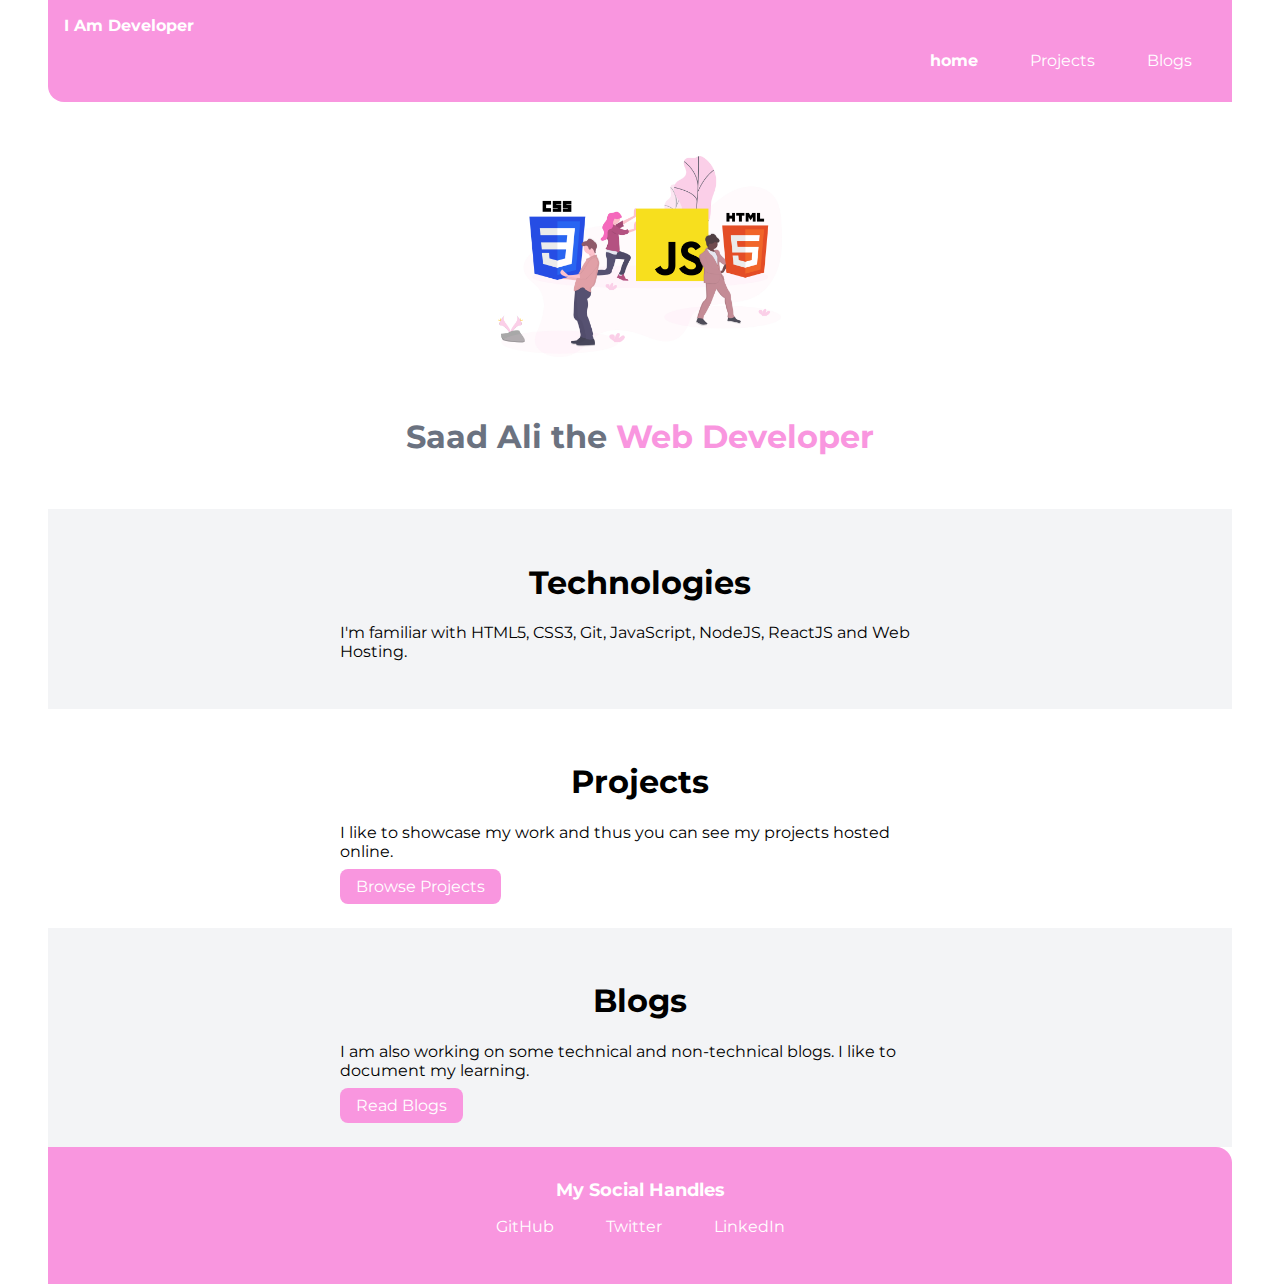
<file: index.html>
<!DOCTYPE html>
<html lang="en">
  <head>
    <meta charset="UTF-8" />
    <meta http-equiv="X-UA-Compatible" content="IE=edge" />
    <meta name="viewport" content="width=device-width, initial-scale=1.0" />
    <title>Home | Saad Ali</title>
    <link rel="stylesheet" href="styles.css" />
  </head>
  <body>
    <nav class="navigation container">
      <div class="nav-brand">I Am Developer</div>
      <ul class="list-non-bullet nav-pills">
        <li class="list-item-inline">
          <a class="link link-active" href="/">home</a>
        </li>
        <li class="list-item-inline">
          <a class="link" href="/projects.html">Projects</a>
        </li>
        <li class="list-item-inline">
          <a class="link" href="/blogs.html">Blogs</a>
        </li>
      </ul>
    </nav>
    <header class="hero">
      <img class="hero-image" src="/images/hero-image.png" />
      <h1 class="hero-heading">
        Saad Ali the
        <span style="color: var(--primary-color)"> Web Developer</span>
      </h1>
    </header>
    <section class="section ow">
      <div class="container container-center">
        <h1>Technologies</h1>
        <p>
          I'm familiar with HTML5, CSS3, Git, JavaScript, NodeJS, ReactJS and
          Web Hosting.
        </p>
      </div>
    </section>
    <section class="section">
      <div class="container container-center">
        <h1>Projects</h1>
        <p>
          I like to showcase my work and thus you can see my projects hosted
          online.
        </p>
        <a href="/projects.html" class="link primary-link">Browse Projects</a>
      </div>
    </section>
    <section class="section ow">
      <div class="container container-center">
        <h1>Blogs</h1>
        <p>
          I am also working on some technical and non-technical blogs. I like to
          document my learning.
        </p>
        <a href="/blogs.html" class="link primary-link">Read Blogs </a>
      </div>
    </section>
    <footer class="footer">
      <div class="footer-header">My Social Handles</div>
      <ul class="social-links list-non-bullet">
        <li class="list-item-inline">
          <a class="link" href="/"> GitHub </a>
        </li>
        <li class="list-item-inline">
          <a class="link" href="/">Twitter </a>
        </li>
        <li class="list-item-inline">
          <a class="link" href="/"> LinkedIn </a>
        </li>
      </ul>
    </footer>
  </body>
</html>
</file>
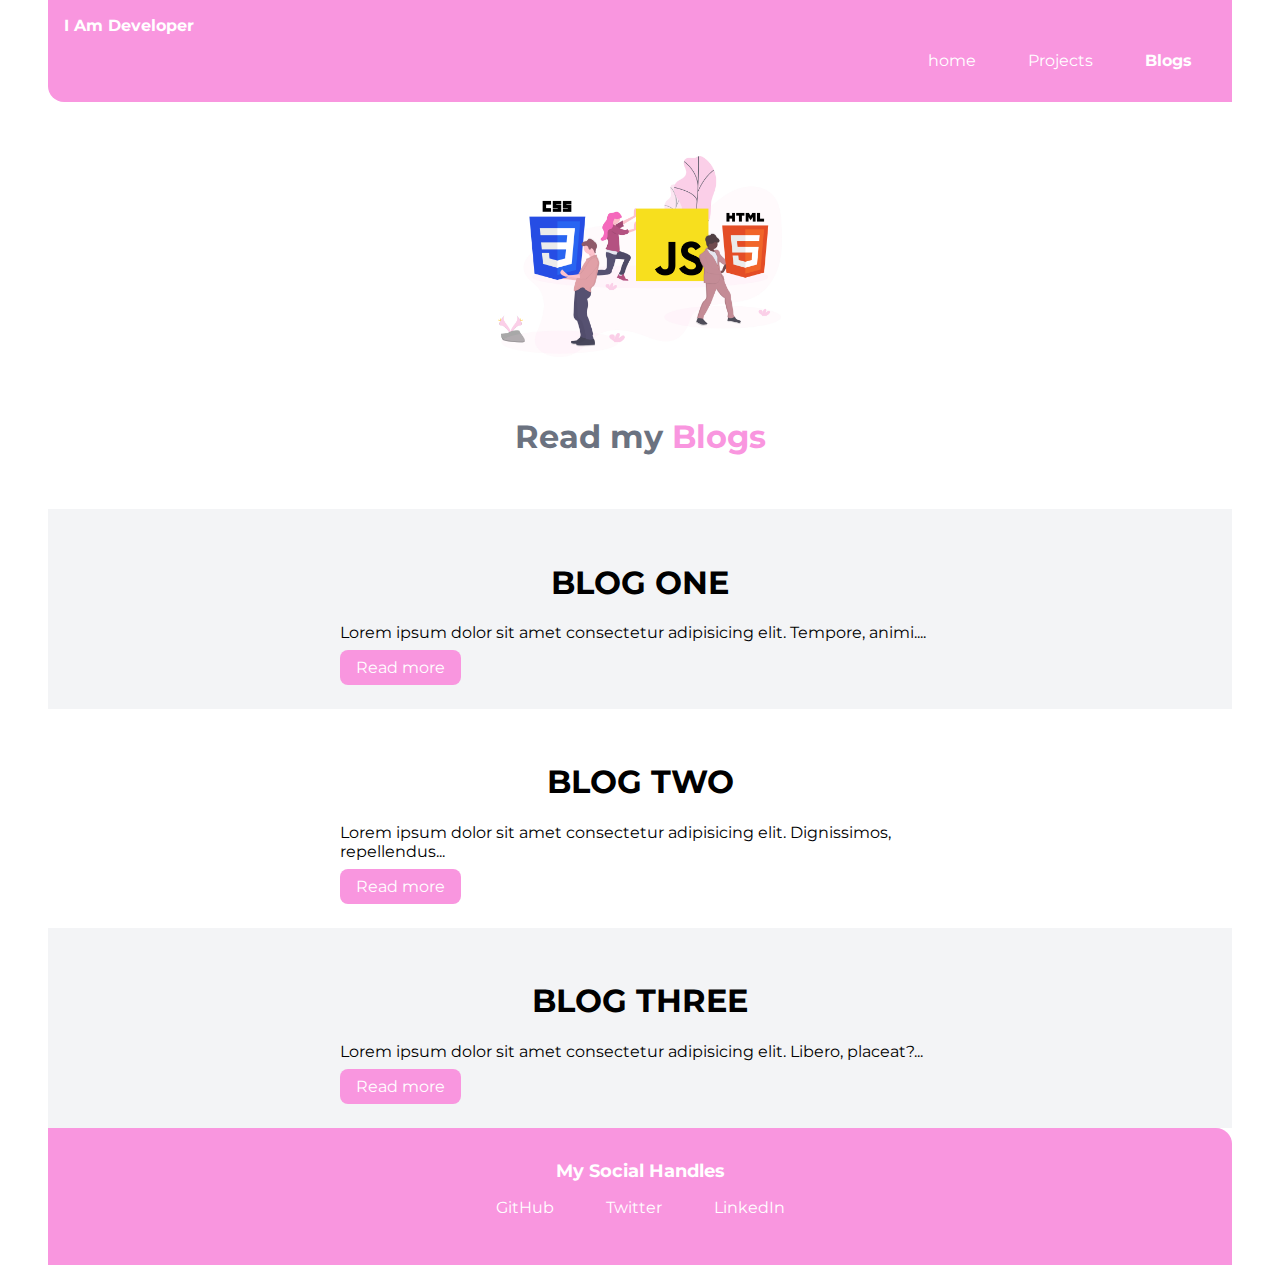
<file: blogs.html>
<!DOCTYPE html>
<html lang="en">
  <head>
    <meta charset="UTF-8" />
    <meta http-equiv="X-UA-Compatible" content="IE=edge" />
    <meta name="viewport" content="width=device-width, initial-scale=1.0" />
    <title>Blogs | Saad Ali</title>
    <link rel="stylesheet" href="styles.css" />
  </head>
  <body>
    <nav class="navigation container">
      <div class="nav-brand">I Am Developer</div>
      <ul class="list-non-bullet nav-pills">
        <li class="list-item-inline">
          <a class="link" href="/">home</a>
        </li>
        <li class="list-item-inline">
          <a class="link" href="/projects.html">Projects</a>
        </li>
        <li class="list-item-inline">
          <a class="link link-active" href="/blogs.html">Blogs</a>
        </li>
      </ul>
    </nav>
    <header class="hero">
      <img class="hero-image" src="/images/hero-image.png" />
      <h1 class="hero-heading">
        Read my
        <span style="color: var(--primary-color)">Blogs</span>
      </h1>
    </header>
    <section class="section ow">
      <div class="container container-center">
        <h1>BLOG ONE</h1>
        <p>
          Lorem ipsum dolor sit amet consectetur adipisicing elit. Tempore,
          animi....
        </p>
        <a href="/" class="link primary-link">Read more</a>
      </div>
    </section>
    <section class="section">
      <div class="container container-center">
        <h1>BLOG TWO</h1>
        <p>
          Lorem ipsum dolor sit amet consectetur adipisicing elit. Dignissimos,
          repellendus...
        </p>
        <a href="/" class="link primary-link">Read more</a>
      </div>
    </section>
    <section class="section ow">
      <div class="container container-center">
        <h1>BLOG THREE</h1>
        <p>
          Lorem ipsum dolor sit amet consectetur adipisicing elit. Libero,
          placeat?...
        </p>
        <a href="/" class="link primary-link">Read more</a>
      </div>
    </section>
    <footer class="footer">
      <div class="footer-header">My Social Handles</div>
      <ul class="social-links list-non-bullet">
        <li class="list-item-inline">
          <a class="link" href="/"> GitHub </a>
        </li>
        <li class="list-item-inline">
          <a class="link" href="/">Twitter </a>
        </li>
        <li class="list-item-inline">
          <a class="link" href="/"> LinkedIn </a>
        </li>
      </ul>
    </footer>
  </body>
</html>
</file>
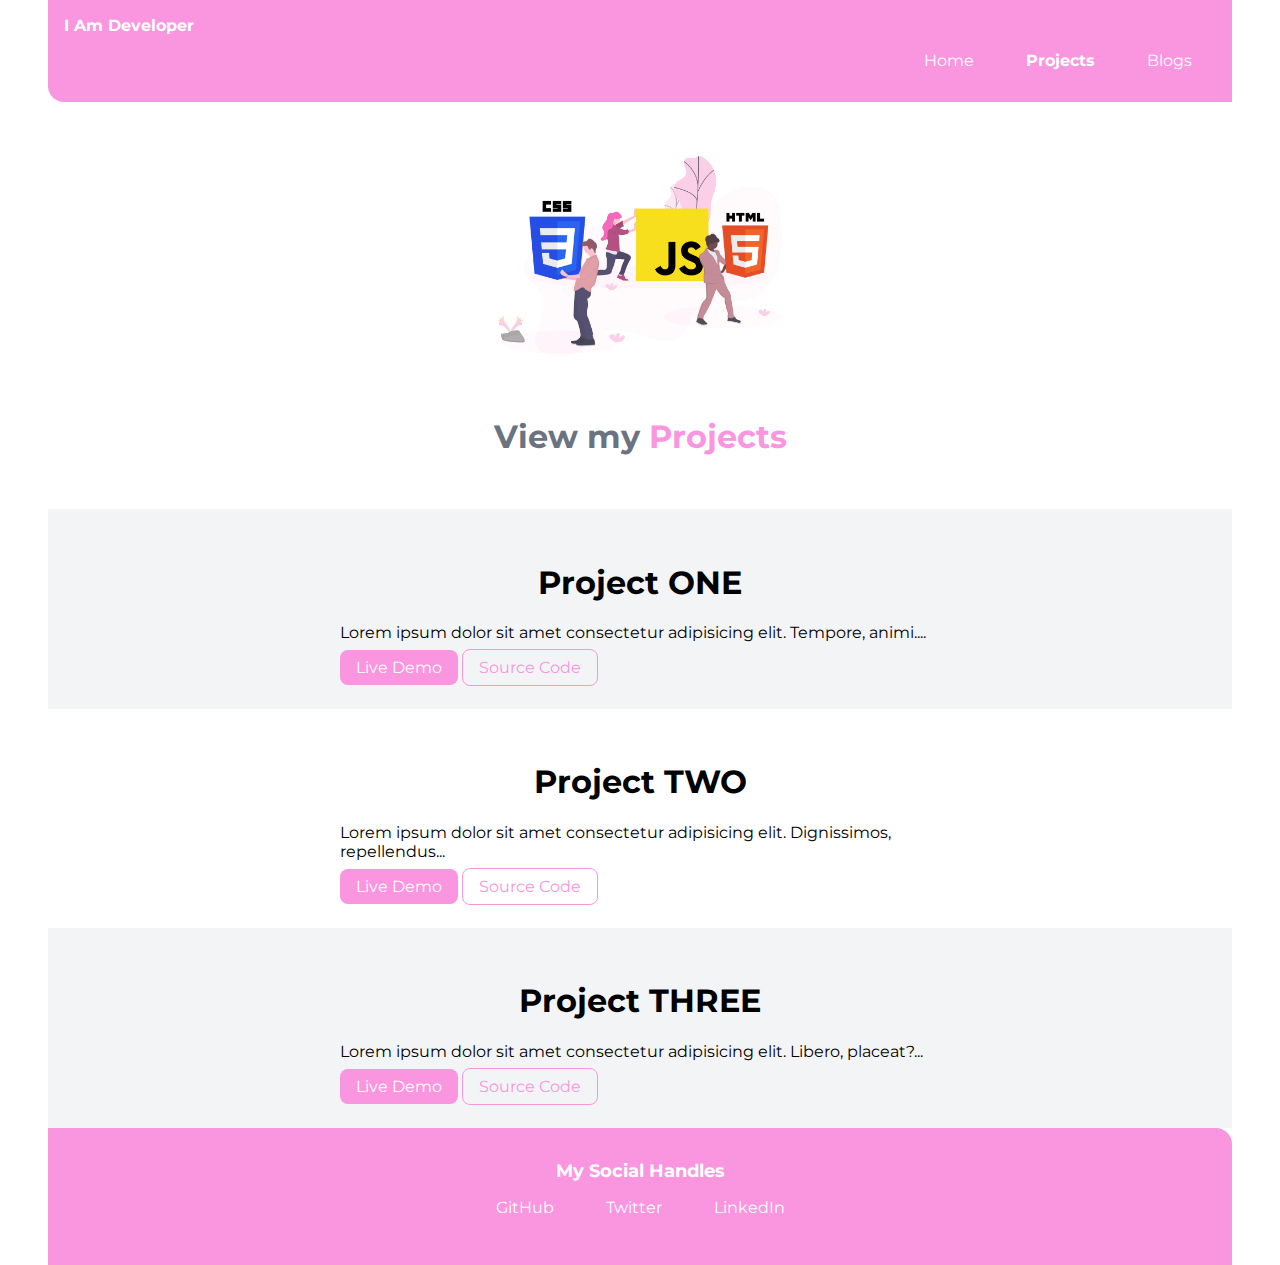
<file: projects.html>
<!DOCTYPE html>
<html lang="en">
  <head>
    <meta charset="UTF-8" />
    <meta http-equiv="X-UA-Compatible" content="IE=edge" />
    <meta name="viewport" content="width=device-width, initial-scale=1.0" />
    <title>Projects | Saad Ali</title>
    <link rel="stylesheet" href="styles.css" />
  </head>
  <body>
    <nav class="navigation container">
      <div class="nav-brand">I Am Developer</div>
      <ul class="list-non-bullet nav-pills">
        <li class="list-item-inline">
          <a class="link" href="/">Home</a>
        </li>
        <li class="list-item-inline">
          <a class="link link-active" href="/projects.html">Projects</a>
        </li>
        <li class="list-item-inline">
          <a class="link" href="/blogs.html">Blogs</a>
        </li>
      </ul>
    </nav>
    <header class="hero">
      <img class="hero-image" src="/images/hero-image.png" />
      <h1 class="hero-heading">
        View my
        <span style="color: var(--primary-color)">Projects</span>
      </h1>
    </header>
    <section class="section ow">
      <div class="container container-center">
        <h1>Project ONE</h1>
        <p>
          Lorem ipsum dolor sit amet consectetur adipisicing elit. Tempore,
          animi....
        </p>
        <a href="/" class="link primary-link">Live Demo</a>
        <a href="/" class="link secondary-link">Source Code</a>
      </div>
    </section>
    <section class="section">
      <div class="container container-center">
        <h1>Project TWO</h1>
        <p>
          Lorem ipsum dolor sit amet consectetur adipisicing elit. Dignissimos,
          repellendus...
        </p>
        <a href="/" class="link primary-link">Live Demo</a>
        <a href="/" class="link secondary-link">Source Code</a>
      </div>
    </section>
    <section class="section ow">
      <div class="container container-center">
        <h1>Project THREE</h1>
        <p>
          Lorem ipsum dolor sit amet consectetur adipisicing elit. Libero,
          placeat?...
        </p>
        <a href="/" class="link primary-link">Live Demo</a>
        <a href="/" class="link secondary-link">Source Code</a>
      </div>
    </section>
    <footer class="footer">
      <div class="footer-header">My Social Handles</div>
      <ul class="social-links list-non-bullet">
        <li class="list-item-inline">
          <a class="link" href="/"> GitHub </a>
        </li>
        <li class="list-item-inline">
          <a class="link" href="/">Twitter </a>
        </li>
        <li class="list-item-inline">
          <a class="link" href="/"> LinkedIn </a>
        </li>
      </ul>
    </footer>
  </body>
</html>
</file>
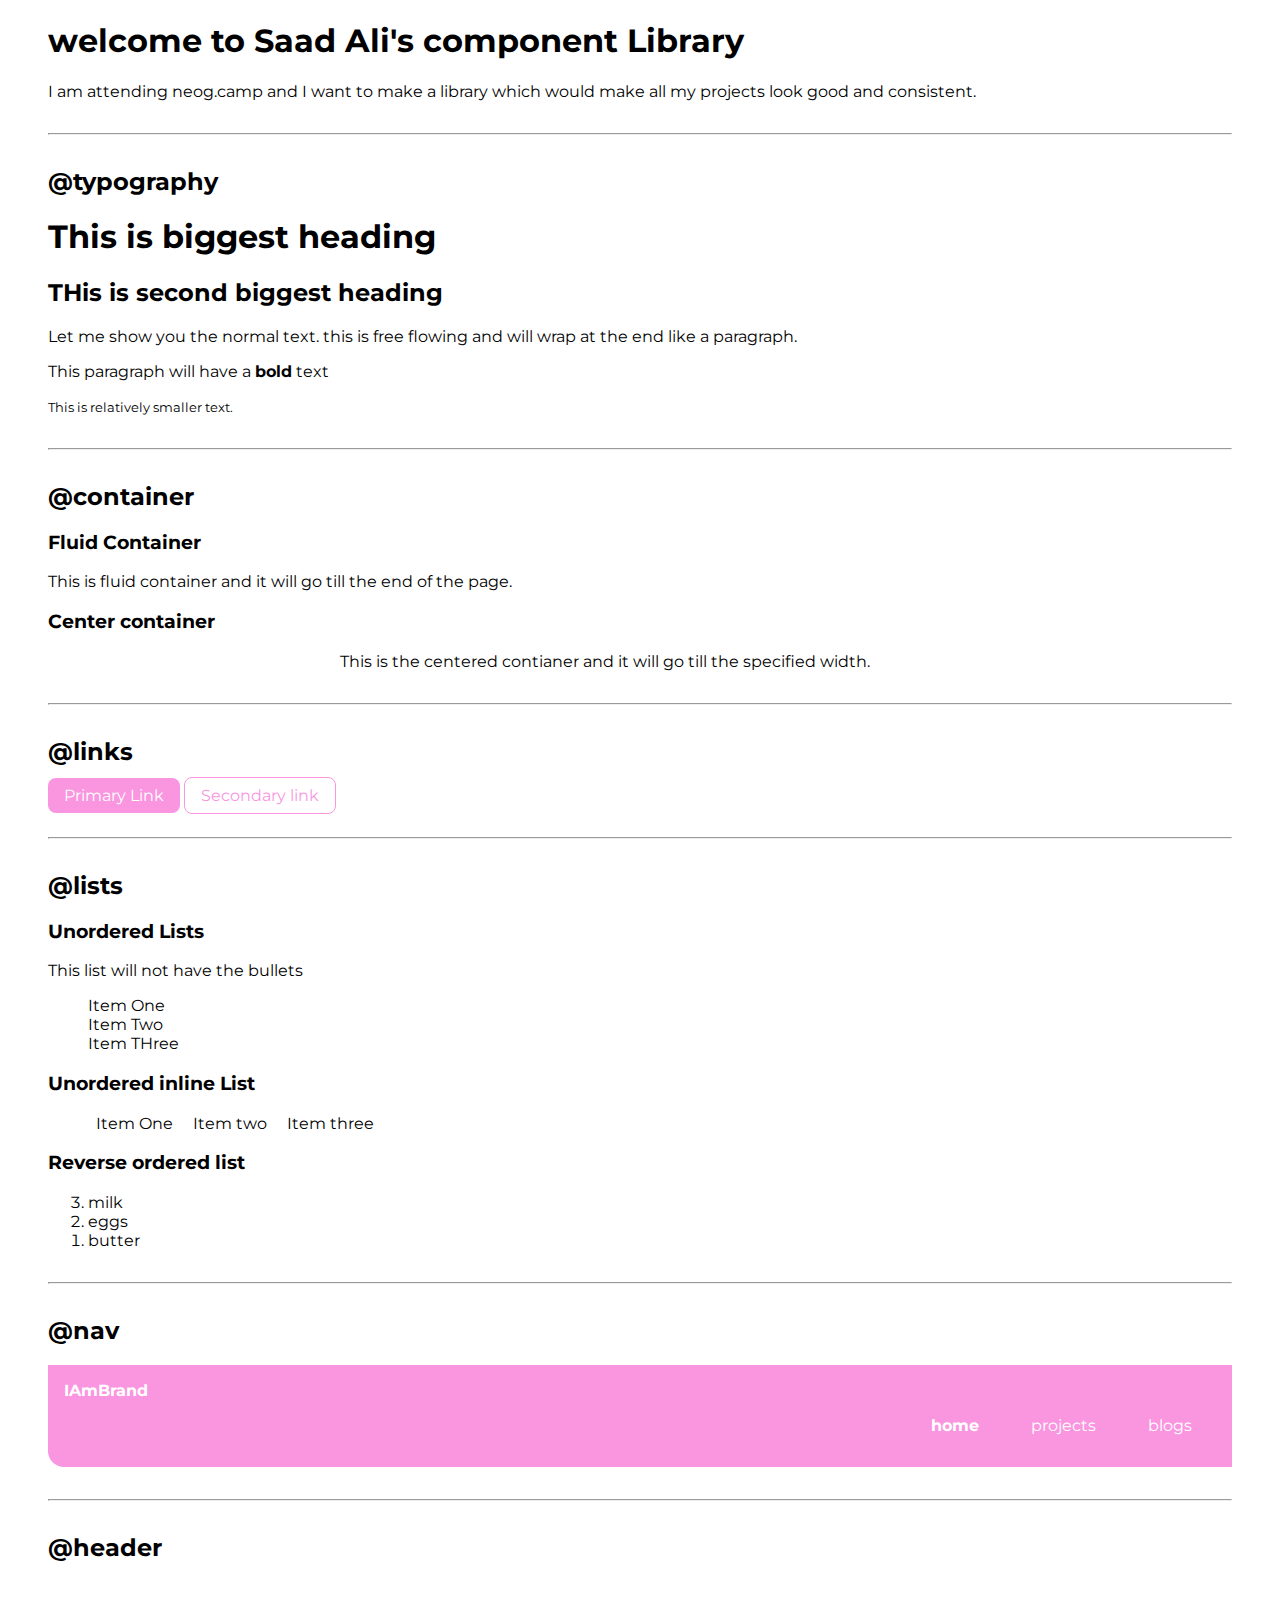
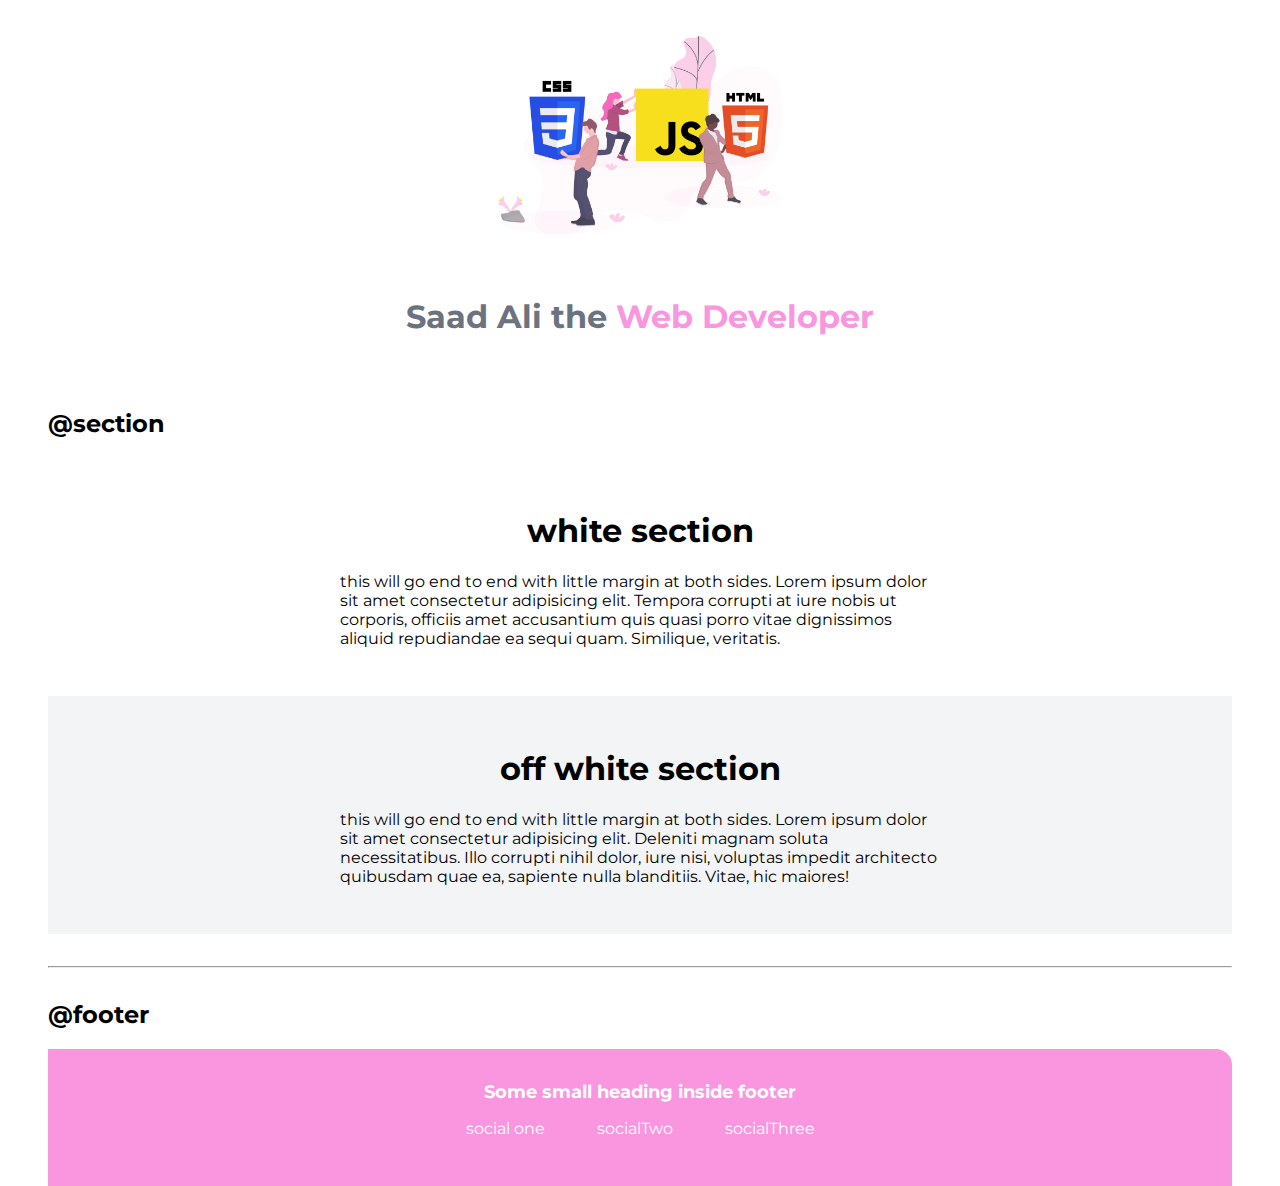
<file: lib/components.html>
<!DOCTYPE html>
<html lang="en">
  <head>
    <meta charset="UTF-8" />
    <meta http-equiv="X-UA-Compatible" content="IE=edge" />
    <meta name="viewport" content="width=device-width, initial-scale=1.0" />
    <title>Component Library</title>
    <!-- <style>
      body {
        color: red;
      }
    </style> -->
    <!-- Third way of css -->
    <link rel="stylesheet" href="/styles.css" />
  </head>
  <body>
    <h1>welcome to Saad Ali's component Library</h1>
    <p>
      I am attending neog.camp and I want to make a library which would make all
      my projects look good and consistent.
    </p>
    <hr />
    <h2>@typography</h2>
    <h1>This is biggest heading</h1>
    <h2>THis is second biggest heading</h2>
    <p>
      Let me show you the normal text. this is free flowing and will wrap at the
      end like a paragraph.
    </p>
    <p>This paragraph will have a <strong>bold</strong> text</p>
    <small>This is relatively smaller text.</small>
    <hr />
    <h2>@container</h2>
    <h3>Fluid Container</h3>
    <div class="container-fluid">
      This is fluid container and it will go till the end of the page.
    </div>
    <h3>Center container</h3>
    <div class="container container-center">
      This is the centered contianer and it will go till the specified width.
    </div>
    <hr />
    <h2>@links</h2>
    <a href="/" class="link primary-link">Primary Link</a>
    <a href="/" class="link secondary-link">Secondary link</a>
    <hr />
    <h2>@lists</h2>
    <h3>Unordered Lists</h3>
    <p>This list will not have the bullets</p>
    <ul class="list-non-bullet">
      <li>Item One</li>
      <li>Item Two</li>
      <li>Item THree</li>
    </ul>
    <h3>Unordered inline List</h3>
    <ul class="list-non-bullet">
      <li class="list-item-inline">Item One</li>
      <li class="list-item-inline">Item two</li>
      <li class="list-item-inline">Item three</li>
    </ul>
    <h3>Reverse ordered list</h3>
    <ol reversed>
      <li>milk</li>
      <li>eggs</li>
      <li>butter</li>
    </ol>
    <hr />
    <h2>@nav</h2>
    <nav class="navigation container">
      <div class="nav-brand">IAmBrand</div>
      <ul class="list-non-bullet nav-pills">
        <li class="list-item-inline">
          <a class="link link-active" href="/">home</a>
        </li>
        <li class="list-item-inline">
          <a class="link" href="/">projects</a>
        </li>
        <li class="list-item-inline">
          <a class="link" href="/">blogs</a>
        </li>
      </ul>
    </nav>
    <hr />
    <h2>@header</h2>
    <header class="hero">
      <img class="hero-image" src="/images/hero-image.png" />
      <h1 class="hero-heading">
        Saad Ali the
        <span style="color: var(--primary-color)"> Web Developer</span>
      </h1>
    </header>
    <h2>@section</h2>
    <section class="section">
      <div class="container container-center">
        <h1>white section</h1>
        <p>
          this will go end to end with little margin at both sides. Lorem ipsum
          dolor sit amet consectetur adipisicing elit. Tempora corrupti at iure
          nobis ut corporis, officiis amet accusantium quis quasi porro vitae
          dignissimos aliquid repudiandae ea sequi quam. Similique, veritatis.
        </p>
      </div>
    </section>
    <section class="section ow">
      <div class="container container-center">
        <h1>off white section</h1>
        <p>
          this will go end to end with little margin at both sides. Lorem ipsum
          dolor sit amet consectetur adipisicing elit. Deleniti magnam soluta
          necessitatibus. Illo corrupti nihil dolor, iure nisi, voluptas impedit
          architecto quibusdam quae ea, sapiente nulla blanditiis. Vitae, hic
          maiores!
        </p>
      </div>
    </section>

    <hr />
    <h2>@footer</h2>
    <footer class="footer">
      <div class="footer-header">Some small heading inside footer</div>
      <ul class="social-links list-non-bullet">
        <li class="list-item-inline">
          <a class="link" href="/"> social one </a>
        </li>
        <li class="list-item-inline">
          <a class="link" href="/"> socialTwo </a>
        </li>
        <li class="list-item-inline">
          <a class="link" href="/"> socialThree </a>
        </li>
      </ul>
    </footer>
  </body>
</html>
</file>
<file: styles.css>
@import url("https://fonts.googleapis.com/css2?family=Montserrat:wght@400;700&display=swap");

:root {
  --primary-color: #f996df;
  --dark-gray: #6b7280;
  --off-white: #f3f4f6;
}

body {
  font-family: "Montserrat", sans-serif;
  margin: 0 3rem;
}

hr {
  margin: 2rem 0rem;
}
.container {
  padding-left: 1rem;
  padding-right: 1rem;
}

.container-center {
  max-width: 600px;
  margin: auto;
}

.link {
  text-decoration: none;
  padding: 0.5rem 1rem;
  /* margin-top: 1rem; */
  /* margin-bottom: 1rem; */
}

.primary-link {
  background-color: var(--primary-color);
  border-radius: 0.5rem;
  color: white;
}

.secondary-link {
  color: var(--primary-color);
  border-radius: 0.5rem;
  border: 1px solid var(--primary-color);
}

.list-non-bullet {
  list-style: none;
}

.list-item-inline {
  display: inline;
  padding: 0rem 0.5rem;
}

.navigation {
  background-color: var(--primary-color);
  color: white;
  padding: 1rem;
  border-bottom-left-radius: 1rem;
}

.navigation .nav-brand {
  font-weight: bold;
  font-size: 1rem;
}
.navigation .link {
  color: white;
}
.navigation .nav-pills {
  text-align: right;
}

.navigation .link-active {
  font-weight: bold;
}

.hero {
  padding: 2rem;
}

.hero .hero-image {
  max-width: 350px;
  display: block;
  margin: auto;
}

.hero .hero-heading {
  color: var(--dark-gray);
  padding: 1rem 0 0 0;
  text-align: center;
}

.section h1 {
  text-align: center;
}

.section {
  padding: 2rem;
}
.ow {
  background-color: var(--off-white);
}

.footer {
  background-color: var(--primary-color);
  padding: 2rem 1rem;
  text-align: center;
  color: white;
  border-top-right-radius: 1rem;
}
.footer .footer-header {
  font-weight: bold;
  font-size: large;
}

.footer .link {
  color: white;
}

.footer ul {
  padding-inline-start: 0;
}
</file>
